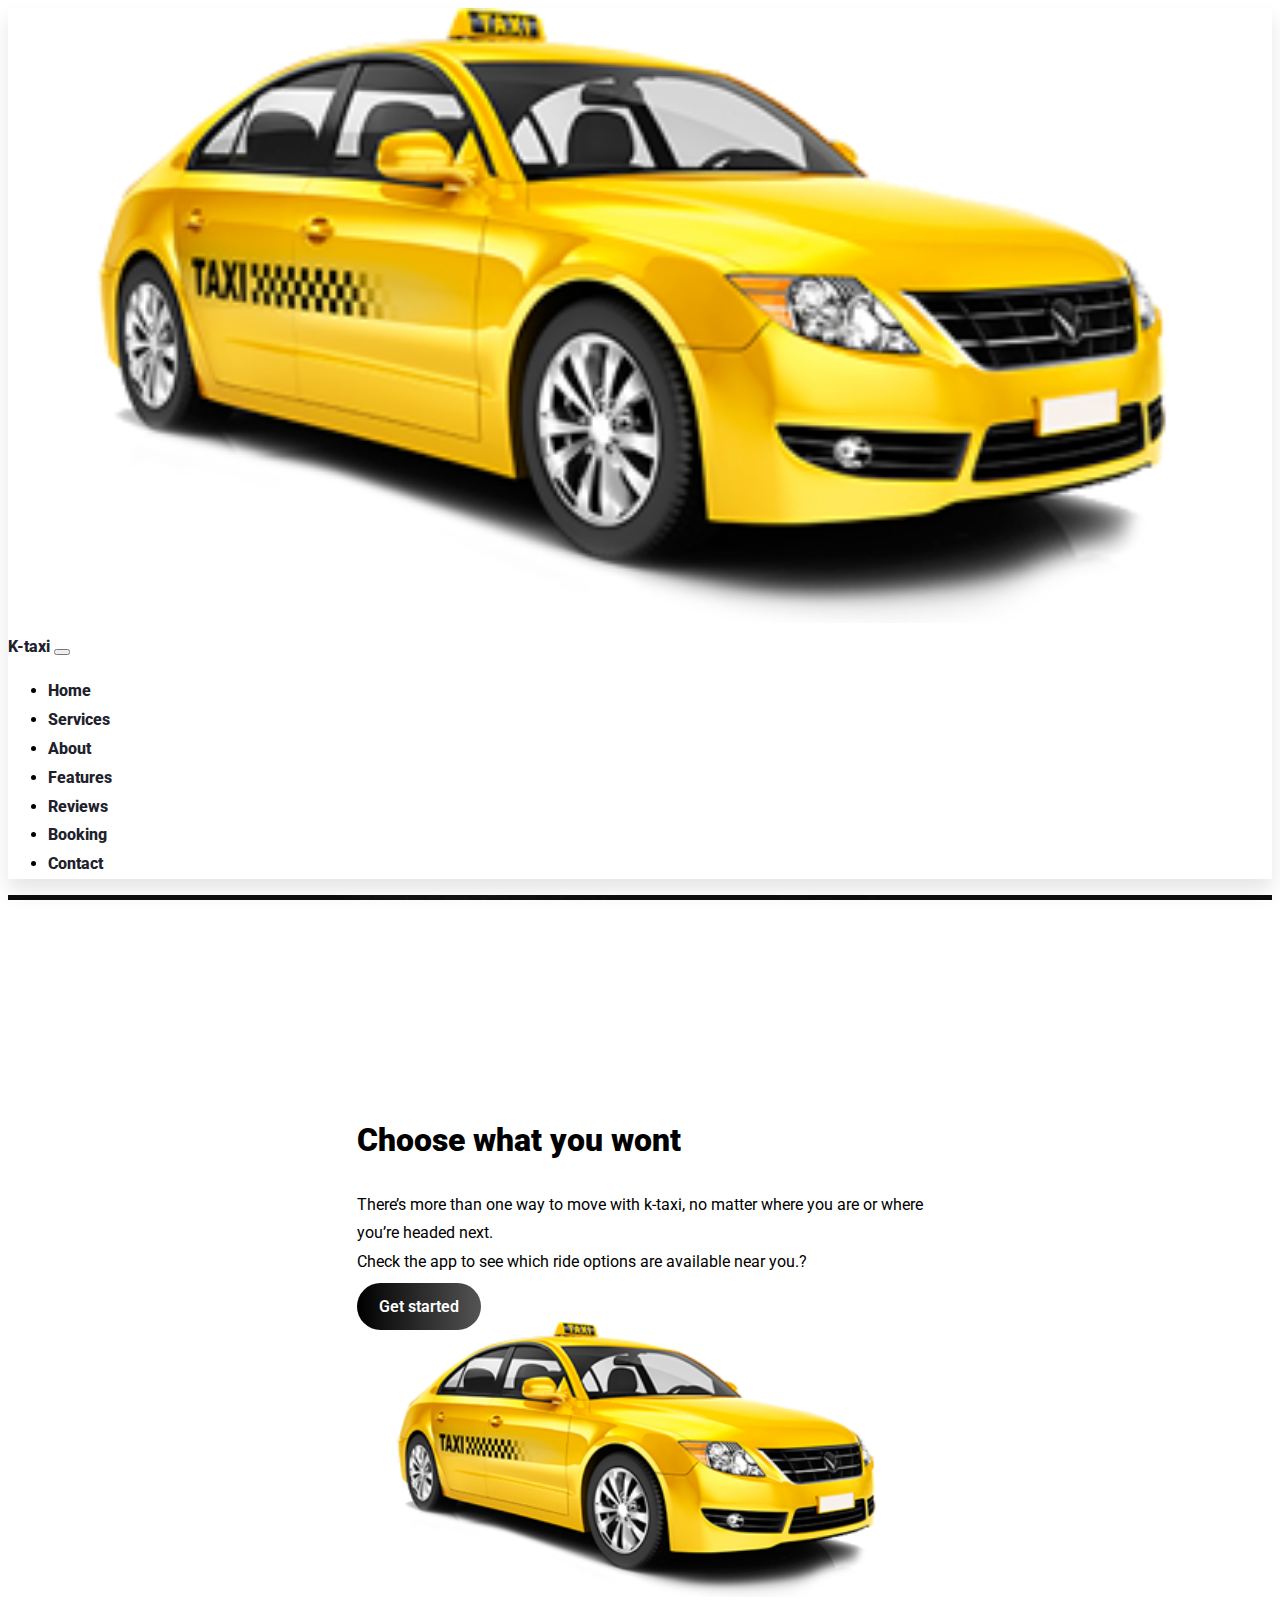
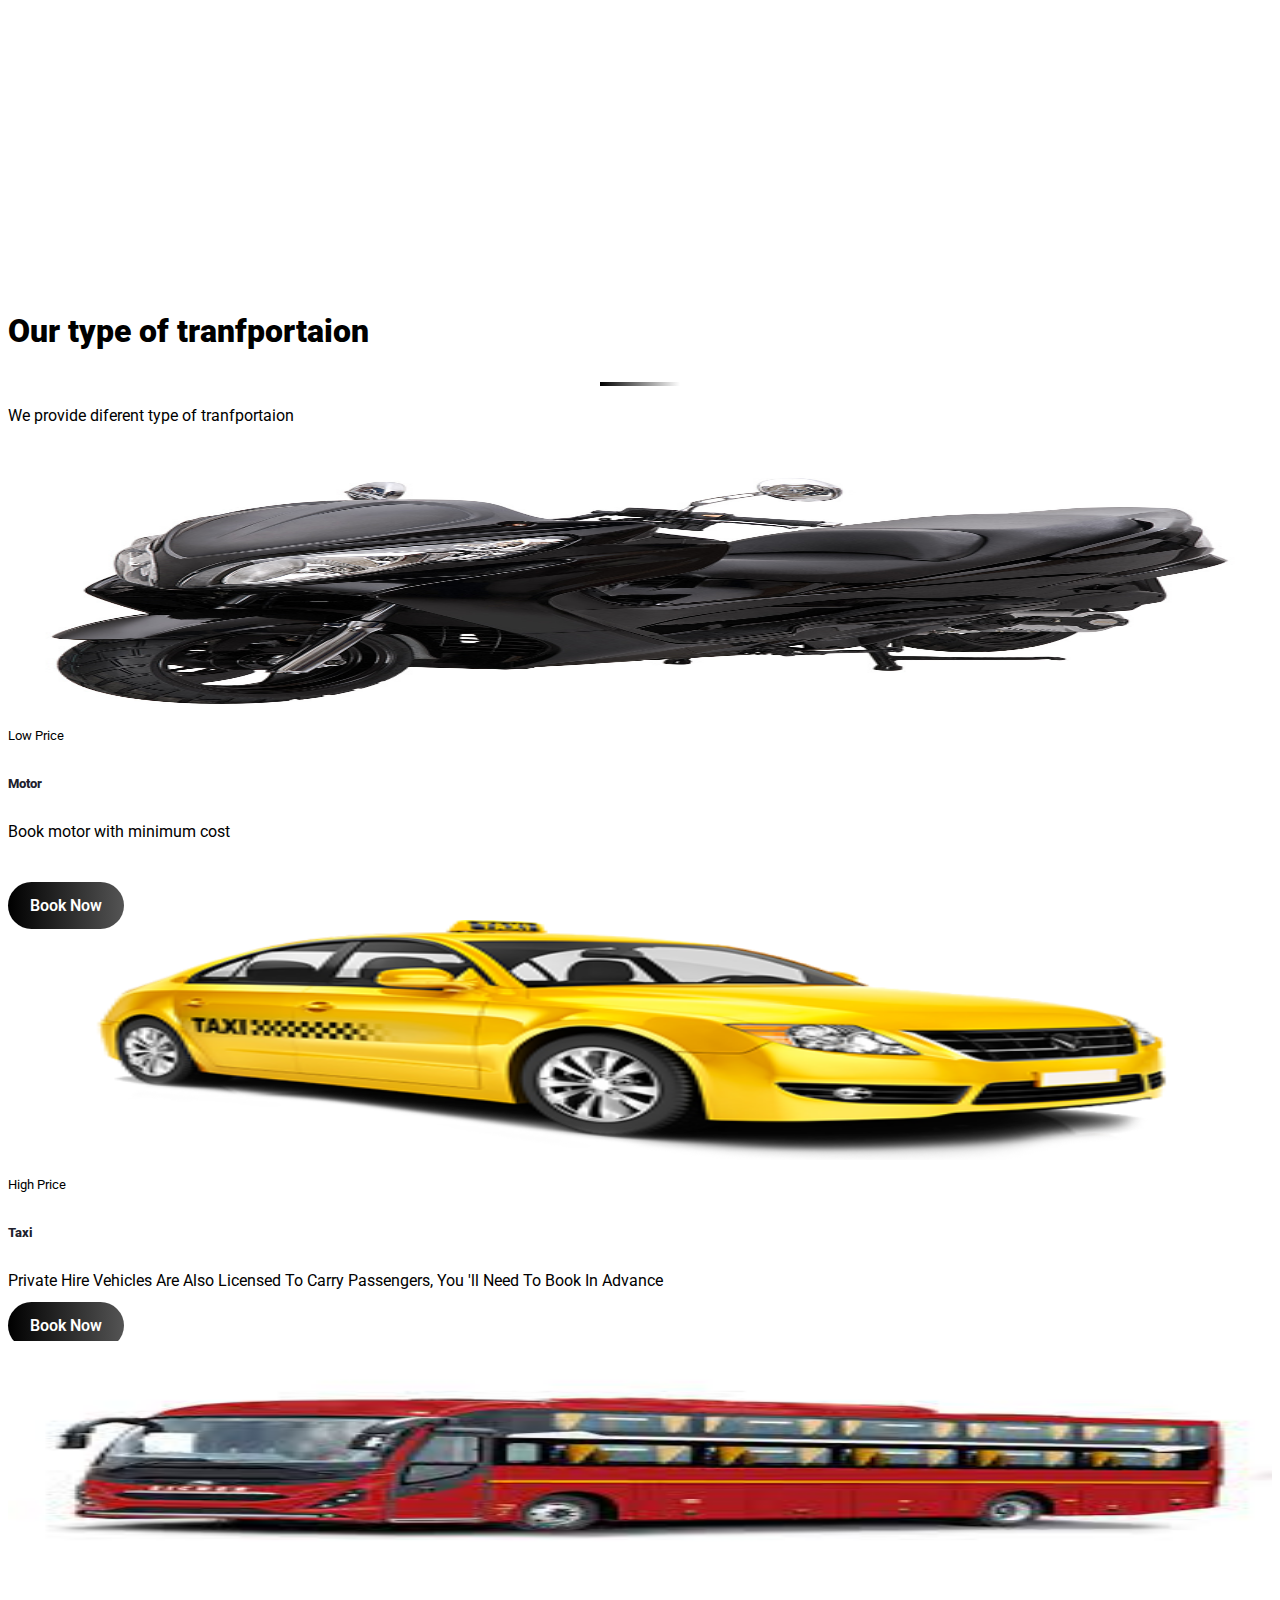
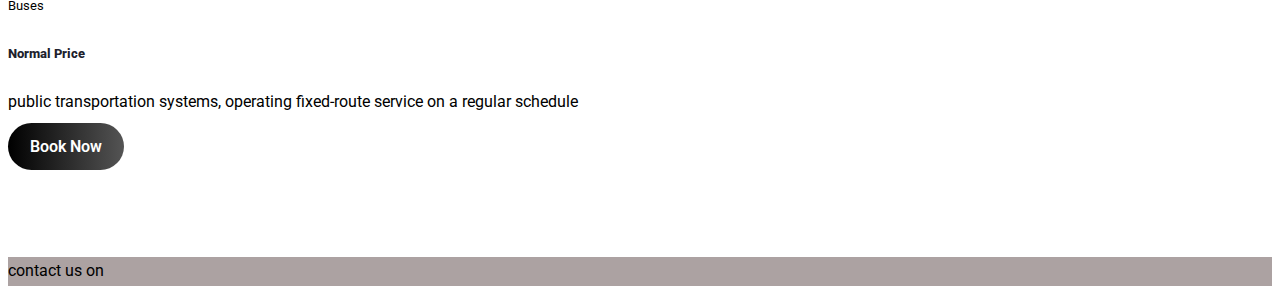
<file: book.html>
<!DOCTYPE html>
<html lang="en">
<head>
    <meta charset="UTF-8">
    <meta http-equiv="X-UA-Compatible" content="IE=edge">
    <meta name="viewport" content="width=device-width, initial-scale=1.0">
     <link href="https://cdn.jsdelivr.net/npm/bootstrap@5.1.3/dist/css/bootstrap.min.css" rel="stylesheet"
        integrity="sha384-1BmE4kWBq78iYhFldvKuhfTAU6auU8tT94WrHftjDbrCEXSU1oBoqyl2QvZ6jIW3" crossorigin="anonymous">
    <!-- <link href='https://unpkg.com/boxicons@2.0.9/css/boxicons.min.css' rel='stylesheet'>
    <link href="https://unpkg.com/aos@2.3.1/dist/aos.css" rel="stylesheet"> -->
    <!-- <link rel="stylesheet" href="https://cdnjs.cloudflare.com/ajax/libs/font-awesome/4.7.0/css/font-awesome.min.css"> -->
    <!-- <link rel="stylesheet" href="https://fonts.googleapis.com/css2?family=Material+Symbols+Outlined:opsz,wght,FILL,GRAD@20..48,100..700,0..1,-50..200" /> -->
    <link rel="stylesheet" href="css/line-icons.css">
    <link rel="stylesheet" href="css/style.css">
    <title>Document</title>
</head>
<body>
    <nav class="navbar fixed-top navbar-expand-lg navbar-light bg-white" data-aos="fade-down">
        <div class="container">
            <a class="navbar-brand logo" href="#"><img src="./img/image1.png" class="" alt="">K-taxi</a>
            <button class="navbar-toggler" type="button" data-bs-toggle="collapse" data-bs-target="#navbarNav"
                aria-controls="navbarNav" aria-expanded="false" aria-label="Toggle navigation">
                <span class="navbar-toggler-icon"></span>
            </button>
            <div class="collapse navbar-collapse" id="navbarNav">
                <ul class="navbar-nav ms-auto">
                    <li class="nav-item">
                        <a class="nav-link" href="./index.html#home">Home</a>
                    </li>
                    <li class="nav-item">
                        <a class="nav-link" href="./index.html#services">Services</a>
                    </li>
                    <li class="nav-item">
                        <a class="nav-link" href="./index.html#about">About</a>
                    </li>
                    <li class="nav-item">
                        <a class="nav-link" href="./index.html#features">Features</a>
                    </li>
                    <li class="nav-item">
                        <a class="nav-link" href="./index.html#reviews">Reviews</a>
                    </li>
                    <li class="nav-item">
                        <a class="nav-link" href="#">Booking</a>
                    </li>
                    <li class="nav-item">
                        <a class="nav-link" href="./contact.html">Contact</a>
                    </li>
                   
                </ul>
            </div>
        </div>
    </nav>
    
    <section id="home" class="bg-cover hero-section2" style="background-image: url(img/background.png);">
        <div class="overlay"></div>
        <div class="container text-white text-center">
            <br><br><br><br>
            <div class="row">
                <div class="col-md-6">
                    <h1 class="display-4" data-aos="zoom-in">Choose what you wont<br>
                        </h1>
                    <p class="my-4" data-aos="fade-up">There’s more than one way to move with k-taxi, no matter where you are or where <br> you’re headed next.
                        <br> Check the app to see which ride options are available near you.?</p>
                    
                    <a href="#blog" data-aos="fade-up" class="btn btn-main">Get started</a>
                </div>
                <div class="col-md-6">
                    <img src="./img/image1.png" alt="">
                </div>
                
            </div>
            
        </div>
    </section>
    <section id="blog" class="bg-light">
        <div class="container">
            <div class="row">
                <div class="col-12 section-intro text-center" data-aos="fade-up">
                    <br><br><br><br>

                    <h1>Our type of tranfportaion </h1>
                    <div class="divider"></div>
                    <p>
                        We provide diferent type of tranfportaion
                    </p>
                </div>
            </div>
            <div class="row text-start">
                <div class="col-md-4" data-aos="fade-up">
                    <img src="img/motor.jpg" alt="">
                    <div class="mt-4">
                        <small>Low Price</small>
                        <h5 class="mt-1 mb-2"><a href="#">Motor</a></h5>
                        <p>Book motor with minimum cost <br> <br></p>
                        <a href="./contact.html" data-aos="fade-up" class="btn btn-main">Book Now</a>
                    </div>
                </div>
                <div class="col-md-4" data-aos="fade-up">
                    <img src="img/image1.png" alt="">
                    <div class="mt-4">
                        <small>High Price</small>
                        <h5 class="mt-1 mb-2"><a href="#">Taxi</a></h5>
                        <p>Private Hire Vehicles Are Also Licensed To Carry Passengers, You 'll Need To Book In Advance</p>
                        <a href="./contact.html" data-aos="fade-up" class="btn btn-main">Book Now</a>
                    </div>
                </div>
                <div class="col-md-4" data-aos="fade-up">
                    <img src="./img/buse.jfif" alt="">
                    <div class="mt-4">
                        <small>Buses</small>
                        <h5 class="mt-1 mb-2"><a href="#">Normal Price</a></h5>
                        <p>public transportation systems, operating fixed-route service on a regular schedule</p>
                        <a href="./contact.html" data-aos="fade-up" class="btn btn-main">Book Now</a>
                    </div>
                </div>
            </div>
        </div>
    </section>
    <footer class="py-4">
        <div class="container">
            <div class="row">
                <div class="col-md-6">
                    <p class="mb-0"></p>
                </div>
                <div class="col-md-6 text-md-end">
                    contact us on
                    <div>
                        <a href="#"><i class='bx bxl-facebook-circle'></i></a>
                        <a href="#"><i class='bx bxl-twitter'></i></a>
                        <a href="#"><i class='bx bxl-dribbble'></i></a>
                        <a href="#"><i class='bx bxl-instagram'></i></a>
                        <a href="#"><i class='bx bxl-github'></i></a>
                    </div>
                </div>
            </div>
        </div>
    </footer>
</body>
</html>
</file>
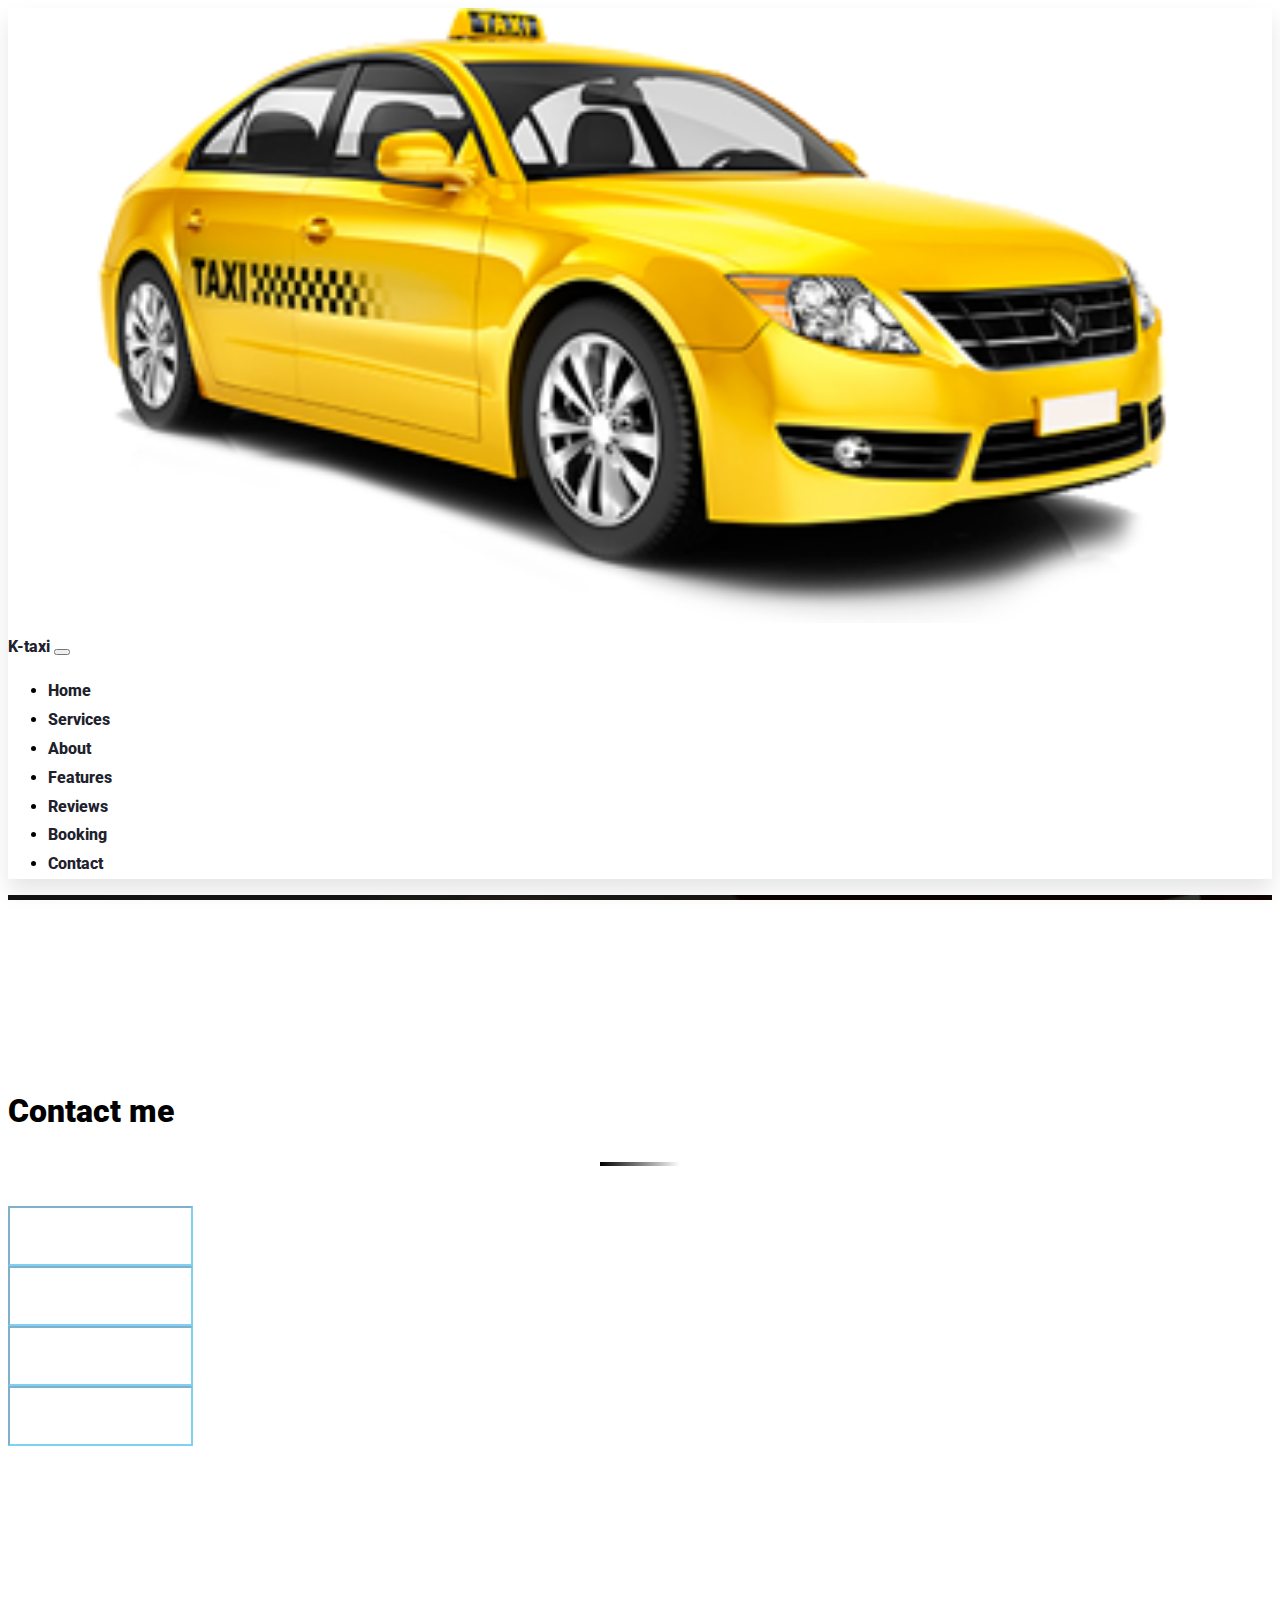
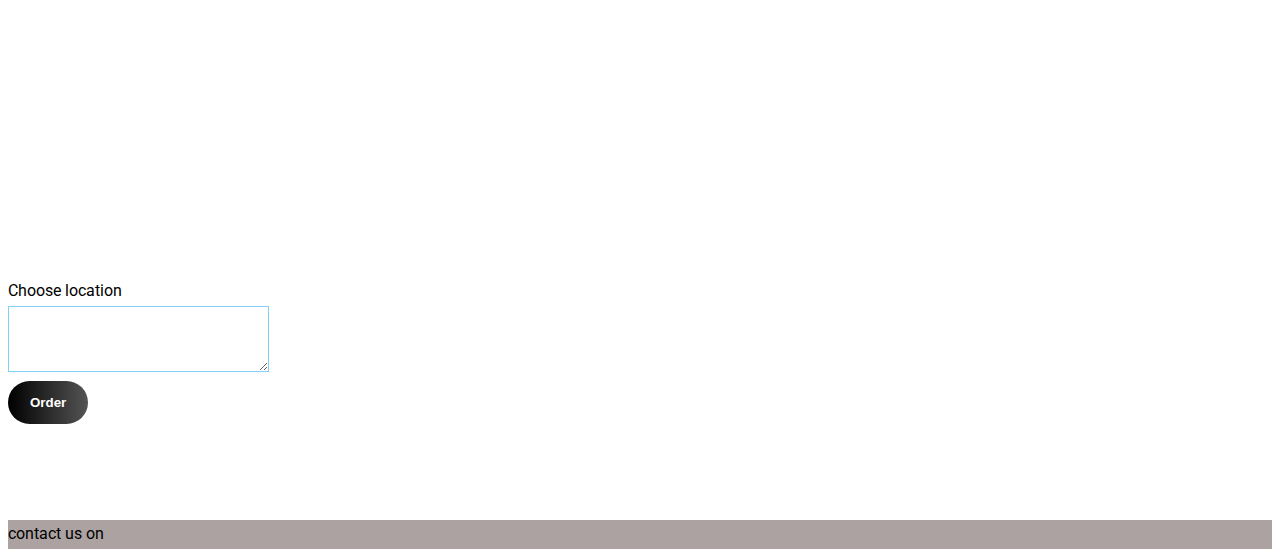
<file: contact.html>
<!DOCTYPE html>
<html lang="en">
<head>
    <meta charset="UTF-8">
    <meta http-equiv="X-UA-Compatible" content="IE=edge">
    <meta name="viewport" content="width=device-width, initial-scale=1.0">
     <link href="https://cdn.jsdelivr.net/npm/bootstrap@5.1.3/dist/css/bootstrap.min.css" rel="stylesheet"
        integrity="sha384-1BmE4kWBq78iYhFldvKuhfTAU6auU8tT94WrHftjDbrCEXSU1oBoqyl2QvZ6jIW3" crossorigin="anonymous">
    <!-- <link href='https://unpkg.com/boxicons@2.0.9/css/boxicons.min.css' rel='stylesheet'>
    <link href="https://unpkg.com/aos@2.3.1/dist/aos.css" rel="stylesheet"> -->
    <!-- <link rel="stylesheet" href="https://cdnjs.cloudflare.com/ajax/libs/font-awesome/4.7.0/css/font-awesome.min.css"> -->
    <!-- <link rel="stylesheet" href="https://fonts.googleapis.com/css2?family=Material+Symbols+Outlined:opsz,wght,FILL,GRAD@20..48,100..700,0..1,-50..200" /> -->
    <link rel="stylesheet" href="css/line-icons.css">
    <link rel="stylesheet" href="css/style.css">
    <title>Document</title>
</head>
<body>
    <nav class="navbar fixed-top navbar-expand-lg navbar-light bg-white" data-aos="fade-down">
        <div class="container">
            <a class="navbar-brand logo" href="#"><img src="./img/image1.png" class="" alt="">K-taxi</a>
            <button class="navbar-toggler" type="button" data-bs-toggle="collapse" data-bs-target="#navbarNav"
                aria-controls="navbarNav" aria-expanded="false" aria-label="Toggle navigation">
                <span class="navbar-toggler-icon"></span>
            </button>
            <div class="collapse navbar-collapse" id="navbarNav">
                <ul class="navbar-nav ms-auto">
                    <li class="nav-item">
                        <a class="nav-link" href="./index.html#home">Home</a>
                    </li>
                    <li class="nav-item">
                        <a class="nav-link" href="./index.html#services">Services</a>
                    </li>
                    <li class="nav-item">
                        <a class="nav-link" href="./index.html#about">About</a>
                    </li>
                    <li class="nav-item">
                        <a class="nav-link" href="./index.html#features">Features</a>
                    </li>
                    <li class="nav-item">
                        <a class="nav-link" href="./index.html#reviews">Reviews</a>
                    </li>
                    <li class="nav-item">
                        <a class="nav-link" href="./book.html">Booking</a>
                    </li>
                    <li class="nav-item">
                        <a class="nav-link" href="#">Contact</a>
                    </li>
                    
                </ul>
            </div>
        </div>
    </nav>
    
    <!-- <section id="home" class="bg-cover hero-section2" style="background-image: url(img/background.png);">
        <div class="overlay"></div>
        <div class="container text-white text-center">
            <br><br><br><br>
            <div class="row">
                <div class="col-md-6">
                    <h1 class="display-4" data-aos="zoom-in">Choose what you wont<br>
                        </h1>
                    <p class="my-4" data-aos="fade-up">There’s more than one way to move with k-taxi, no matter where you are or where <br> you’re headed next.
                        <br> Check the app to see which ride options are available near you.?</p>
                    
                    <a href="#blog" data-aos="fade-up" class="btn btn-main">Get started</a>
                </div>
                <div class="col-md-6">
                    <img src="./img/image1.png" alt="">
                </div>
                
            </div>
            
        </div>
    </section> -->


     <!--contact-->
    <section id="contact" class="bg-cover text-white" style="background-image: url(./img/secbg.png);">
        <div class="overlay"></div>
        <div class="container">
            <div class="row">
            
                <div class="col-12 section-intro text-center" data-aos="fade-up">
                    <br><br><br>
                    <h1>Contact me</h1>
                    <div class="divider"></div>
                    
                </div>
            </div>
            <div class="row">
                <div class="col-md-8 mx-auto" data-aos="fade-up">
                    <form action="#" class="row g-4">
                        <div class="form-group col-md-6">
                            <input type="text" class="form-control" placeholder="Full name">
                        </div>
                        <div class="form-group col-md-6">
                            <input type="email" class="form-control" placeholder="Email address">
                        </div>
                        <div class="form-group col-md-6">
                            <input type="email" class="form-control" placeholder="Phone Number">
                        </div>
                        
                        <div class="form-group col-md-12">
                            <input type="text" class="form-control" placeholder="Address">
                        </div>
                        
                        <div class="form-group col-md-6">
                            <label for="">Choose location</label>
                            <iframe src="https://www.google.com/maps/embed?pb=!1m18!1m12!1m3!1d12796.678634212381!2d44.52290906117413!3d36.69446078872645!2m3!1f0!2f0!3f0!3m2!1i1024!2i768!4f13.1!3m3!1m2!1s0x4004295958620535%3A0x8dc909448a8f09f6!2zU29yYW4gVW5pdmVyc2l0eSBmYWN1bHR5IG9mIHNjaWVuY2Ug2LLYp9mG2qnbhtuMINiz24bYsdin2YY!5e0!3m2!1sen!2siq!4v1670697593833!5m2!1sen!2siq" width="600" height="450" style="border:0;" allowfullscreen="" loading="lazy" referrerpolicy="no-referrer-when-downgrade"></iframe>
                            
                        </div>
                        <div class="form-group col-md-12">
                            <textarea name="" id="" cols="30" rows="4" class="form-control" placeholder="Message"></textarea>
                        </div>
                        <div class="text-center">
                            <button class="btn btn-main" type="submit">Order</button>
                        </div>
                    </form>
                </div>
            </div>
        </div>
    </section>

    <footer class="py-4">
        <div class="container">
            <div class="row">
                <div class="col-md-6">
                    <p class="mb-0"></p>
                </div>
                <div class="col-md-6 text-md-end">
                    contact us on
                    <div>
                        <a href="#"><i class='bx bxl-facebook-circle'></i></a>
                        <a href="#"><i class='bx bxl-twitter'></i></a>
                        <a href="#"><i class='bx bxl-dribbble'></i></a>
                        <a href="#"><i class='bx bxl-instagram'></i></a>
                        <a href="#"><i class='bx bxl-github'></i></a>
                    </div>
                </div>
            </div>
        </div>
    </footer>
</file>
<file: css/line-icons.css>
@font-face {
	font-family: 'et-line';
	src:url('../fonts/et-line.eot');
	src:url('../fonts/et-line.eot?#iefix') format('embedded-opentype'),
		url('../fonts/et-line.woff') format('woff'),
		url('../fonts/et-line.ttf') format('truetype'),
		url('../fonts/et-line.svg#et-line') format('svg');
	font-weight: normal;
	font-style: normal;
}

/* Use the following CSS code if you want to use data attributes for inserting your icons */
[data-icon]:before {
	font-family: 'et-line';
	content: attr(data-icon);
	speak: none;
	font-weight: normal;
	font-variant: normal;
	text-transform: none;
	line-height: 1;
	-webkit-font-smoothing: antialiased;
	-moz-osx-font-smoothing: grayscale;
	display:inline-block;
}

/* Use the following CSS code if you want to have a class per icon */
/*
Instead of a list of all class selectors,
you can use the generic selector below, but it's slower:
[class*="icon-"] {
*/
.icon-mobile, .icon-laptop, .icon-desktop, .icon-tablet, .icon-phone, .icon-document, .icon-documents, .icon-search, .icon-clipboard, .icon-newspaper, .icon-notebook, .icon-book-open, .icon-browser, .icon-calendar, .icon-presentation, .icon-picture, .icon-pictures, .icon-video, .icon-camera, .icon-printer, .icon-toolbox, .icon-briefcase, .icon-wallet, .icon-gift, .icon-bargraph, .icon-grid, .icon-expand, .icon-focus, .icon-edit, .icon-adjustments, .icon-ribbon, .icon-hourglass, .icon-lock, .icon-megaphone, .icon-shield, .icon-trophy, .icon-flag, .icon-map, .icon-puzzle, .icon-basket, .icon-envelope, .icon-streetsign, .icon-telescope, .icon-gears, .icon-key, .icon-paperclip, .icon-attachment, .icon-pricetags, .icon-lightbulb, .icon-layers, .icon-pencil, .icon-tools, .icon-tools-2, .icon-scissors, .icon-paintbrush, .icon-magnifying-glass, .icon-circle-compass, .icon-linegraph, .icon-mic, .icon-strategy, .icon-beaker, .icon-caution, .icon-recycle, .icon-anchor, .icon-profile-male, .icon-profile-female, .icon-bike, .icon-wine, .icon-hotairballoon, .icon-globe, .icon-genius, .icon-map-pin, .icon-dial, .icon-chat, .icon-heart, .icon-cloud, .icon-upload, .icon-download, .icon-target, .icon-hazardous, .icon-piechart, .icon-speedometer, .icon-global, .icon-compass, .icon-lifesaver, .icon-clock, .icon-aperture, .icon-quote, .icon-scope, .icon-alarmclock, .icon-refresh, .icon-happy, .icon-sad, .icon-facebook, .icon-twitter, .icon-googleplus, .icon-rss, .icon-tumblr, .icon-linkedin, .icon-dribbble {
	font-family: 'et-line';
	speak: none;
	font-style: normal;
	font-weight: normal;
	font-variant: normal;
	text-transform: none;
	line-height: 1;
	-webkit-font-smoothing: antialiased;
	-moz-osx-font-smoothing: grayscale;
	display:inline-block;
}
.icon-mobile:before {
	content: "\e000";
}
.icon-laptop:before {
	content: "\e001";
}
.icon-desktop:before {
	content: "\e002";
}
.icon-tablet:before {
	content: "\e003";
}
.icon-phone:before {
	content: "\e004";
}
.icon-document:before {
	content: "\e005";
}
.icon-documents:before {
	content: "\e006";
}
.icon-search:before {
	content: "\e007";
}
.icon-clipboard:before {
	content: "\e008";
}
.icon-newspaper:before {
	content: "\e009";
}
.icon-notebook:before {
	content: "\e00a";
}
.icon-book-open:before {
	content: "\e00b";
}
.icon-browser:before {
	content: "\e00c";
}
.icon-calendar:before {
	content: "\e00d";
}
.icon-presentation:before {
	content: "\e00e";
}
.icon-picture:before {
	content: "\e00f";
}
.icon-pictures:before {
	content: "\e010";
}
.icon-video:before {
	content: "\e011";
}
.icon-camera:before {
	content: "\e012";
}
.icon-printer:before {
	content: "\e013";
}
.icon-toolbox:before {
	content: "\e014";
}
.icon-briefcase:before {
	content: "\e015";
}
.icon-wallet:before {
	content: "\e016";
}
.icon-gift:before {
	content: "\e017";
}
.icon-bargraph:before {
	content: "\e018";
}
.icon-grid:before {
	content: "\e019";
}
.icon-expand:before {
	content: "\e01a";
}
.icon-focus:before {
	content: "\e01b";
}
.icon-edit:before {
	content: "\e01c";
}
.icon-adjustments:before {
	content: "\e01d";
}
.icon-ribbon:before {
	content: "\e01e";
}
.icon-hourglass:before {
	content: "\e01f";
}
.icon-lock:before {
	content: "\e020";
}
.icon-megaphone:before {
	content: "\e021";
}
.icon-shield:before {
	content: "\e022";
}
.icon-trophy:before {
	content: "\e023";
}
.icon-flag:before {
	content: "\e024";
}
.icon-map:before {
	content: "\e025";
}
.icon-puzzle:before {
	content: "\e026";
}
.icon-basket:before {
	content: "\e027";
}
.icon-envelope:before {
	content: "\e028";
}
.icon-streetsign:before {
	content: "\e029";
}
.icon-telescope:before {
	content: "\e02a";
}
.icon-gears:before {
	content: "\e02b";
}
.icon-key:before {
	content: "\e02c";
}
.icon-paperclip:before {
	content: "\e02d";
}
.icon-attachment:before {
	content: "\e02e";
}
.icon-pricetags:before {
	content: "\e02f";
}
.icon-lightbulb:before {
	content: "\e030";
}
.icon-layers:before {
	content: "\e031";
}
.icon-pencil:before {
	content: "\e032";
}
.icon-tools:before {
	content: "\e033";
}
.icon-tools-2:before {
	content: "\e034";
}
.icon-scissors:before {
	content: "\e035";
}
.icon-paintbrush:before {
	content: "\e036";
}
.icon-magnifying-glass:before {
	content: "\e037";
}
.icon-circle-compass:before {
	content: "\e038";
}
.icon-linegraph:before {
	content: "\e039";
}
.icon-mic:before {
	content: "\e03a";
}
.icon-strategy:before {
	content: "\e03b";
}
.icon-beaker:before {
	content: "\e03c";
}
.icon-caution:before {
	content: "\e03d";
}
.icon-recycle:before {
	content: "\e03e";
}
.icon-anchor:before {
	content: "\e03f";
}
.icon-profile-male:before {
	content: "\e040";
}
.icon-profile-female:before {
	content: "\e041";
}
.icon-bike:before {
	content: "\e042";
}
.icon-wine:before {
	content: "\e043";
}
.icon-hotairballoon:before {
	content: "\e044";
}
.icon-globe:before {
	content: "\e045";
}
.icon-genius:before {
	content: "\e046";
}
.icon-map-pin:before {
	content: "\e047";
}
.icon-dial:before {
	content: "\e048";
}
.icon-chat:before {
	content: "\e049";
}
.icon-heart:before {
	content: "\e04a";
}
.icon-cloud:before {
	content: "\e04b";
}
.icon-upload:before {
	content: "\e04c";
}
.icon-download:before {
	content: "\e04d";
}
.icon-target:before {
	content: "\e04e";
}
.icon-hazardous:before {
	content: "\e04f";
}
.icon-piechart:before {
	content: "\e050";
}
.icon-speedometer:before {
	content: "\e051";
}
.icon-global:before {
	content: "\e052";
}
.icon-compass:before {
	content: "\e053";
}
.icon-lifesaver:before {
	content: "\e054";
}
.icon-clock:before {
	content: "\e055";
}
.icon-aperture:before {
	content: "\e056";
}
.icon-quote:before {
	content: "\e057";
}
.icon-scope:before {
	content: "\e058";
}
.icon-alarmclock:before {
	content: "\e059";
}
.icon-refresh:before {
	content: "\e05a";
}
.icon-happy:before {
	content: "\e05b";
}
.icon-sad:before {
	content: "\e05c";
}
.icon-facebook:before {
	content: "\e05d";
}
.icon-twitter:before {
	content: "\e05e";
}
.icon-googleplus:before {
	content: "\e05f";
}
.icon-rss:before {
	content: "\e060";
}
.icon-tumblr:before {
	content: "\e061";
}
.icon-linkedin:before {
	content: "\e062";
}
.icon-dribbble:before {
	content: "\e063";
}
</file>
<file: css/style.css>
@import url('https://fonts.googleapis.com/css2?family=Roboto:wght@400;500;700&display=swap');

/* Utility classes */
body {
    font-family: "Roboto", sans-serif;
    line-height: 1.8;
}

h1,h2,h3,h4,h5,h6 {
    font-weight: 900 !important;
}

a {
    text-decoration: none;
    transition: all 0.4s ease;
    font-weight: 800;
    color: #20212c;
}

img {
    width: 100%;
}

section {
    padding-top: 80px;
    padding-bottom: 80px;
    z-index: 2;
    position: relative;
}
nav .logo{
    width: 150px;

}

.overlay {
    position: absolute;
    top: 0;
    left: 0;
    width: 100%;
    height: 100%;
    /* background: linear-gradient( #ffffff8f, #e8e7d9e9); */
    z-index: -1;
}

.bg-cover {
    background-position: center;
    background-repeat: no-repeat;
    background-size: cover;
    background-attachment: fixed;
}

.hero-section {
    min-height: 100vh;
    display: flex;
    justify-content: center;
    align-items: center;
}
.hero-section2 {
    min-height: 50vh;
    display: flex;
    justify-content: center;
    align-items: center;
}

.btn {
    padding: 14px 22px;
    transition: all 0.3s ease;
}

.btn-main {
    background: linear-gradient(to right,#000000, #545454);
    border-radius: 100px;
    border: none;
    font-weight: 600;
    color: #fff;
}

.btn:hover {
    color: #fff;
    transform: translateY(-5px);
}

.video-btn {
    width: 60px;
    height:60px;
    background: linear-gradient(to right,#000000, #ffffff);
    display: inline-flex;
    justify-content: center;
    align-items: center;
    color:#fff;
    border-radius: 100px;
}

.video-btn i {
    font-size: 32px;
}

.navbar {
    box-shadow: 0 12px 20px rgba(0,0,0,0.1);
}

.navbar-light .navbar-nav .nav-link.active, .navbar-light .navbar-nav .show>.nav-link {
    background: -webkit-linear-gradient(#00e0fe, #1107fe);
  -webkit-background-clip: text;
  -webkit-text-fill-color: transparent;
}

.section-intro {
    margin-bottom: 40px;
}

.section-intro .divider {
    height: 4px;
    width: 80px;
    background: linear-gradient(to right,#000000, #ffffff);
    margin: 16px auto;
}

.service .service-img {
    position: relative;
    height: 15rem;
}

.service .service-img .icon {
    width: 90px;
    height: 90px;
    background: linear-gradient(to right,#00e0fe, #1107fe);
    color: #fff;
    border-radius: 100px;
    display: flex;
    align-items: center;
    justify-content: center;
    position: absolute;
    bottom: -45px;
    left: 50%;
    transform: translateX(-50%);
}

.service .service-img .icon i {
    font-size: 36px;
}

.feature i {
    background: -webkit-linear-gradient(#00e0fe, #1107fe);
  -webkit-background-clip: text;
  -webkit-text-fill-color: transparent;
  
  font-size: 54px;
}


.review {
    box-shadow: 0 12px 12px rgba(0,0,0,0.1);
}
.review .person {
    display: flex;
    align-items: center;
    border-bottom: 1px solid rgba(0,0,0,0.07);
    padding-bottom: 18px;
}

.review .person img {
    width: 75px;
    height: 75px;
    border-radius: 100px;
}

.review .stars {
    color: orange;
}
#ha i{
    color: rgba(4, 162, 235, 0.5);

}
form .form-control {
    border-radius: 0;
    background: transparent;
    color: #fff;
    border-color: rgba(4, 162, 235, 0.5);
}

form .form-control:focus {
    color: #fff;
    background: transparent;
    border-color: #fff;
}

form input.form-control {
    height: 54px;
}

form .form-control::placeholder {
    color: #fff;
}

footer {
    background-color: #877979b1;
    color: rgb(0, 0, 0);
}

footer a {
    color: #fff;
}
#blog img{
    height: 15rem;
}
</file>
